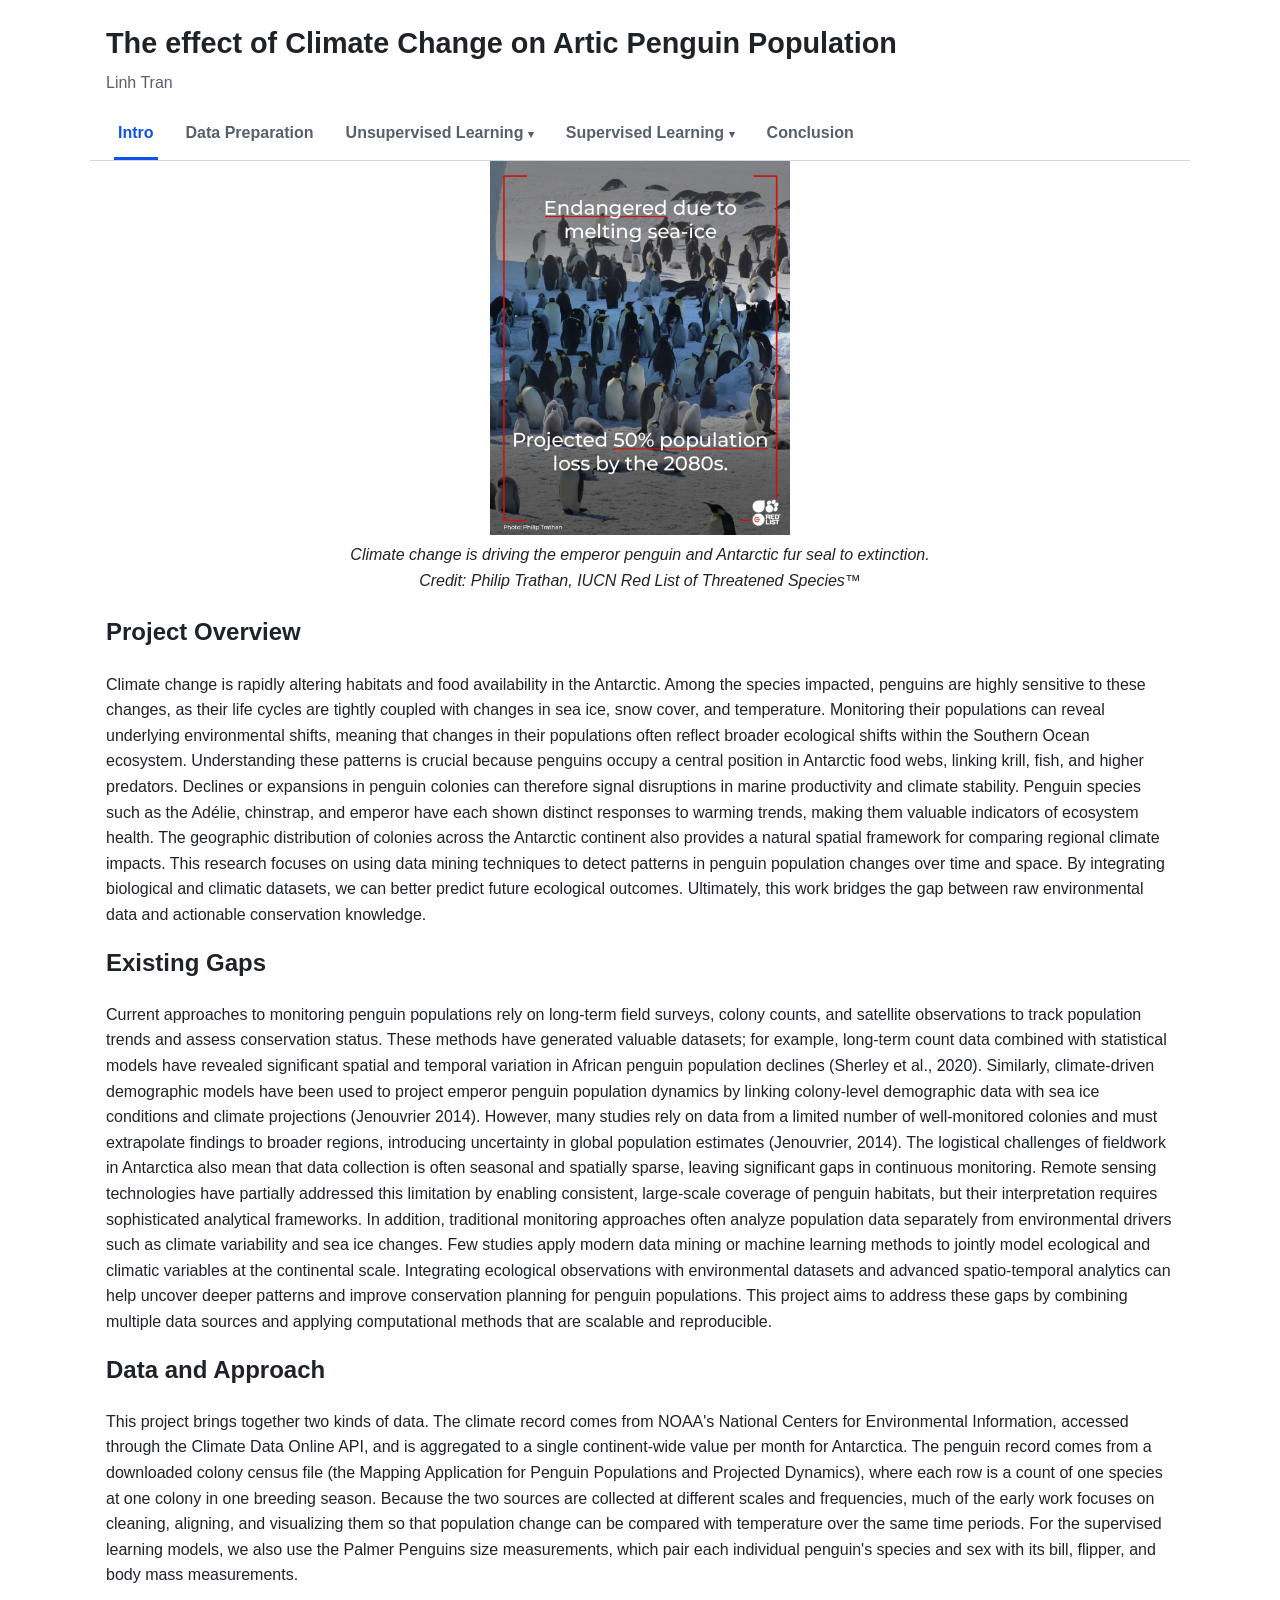
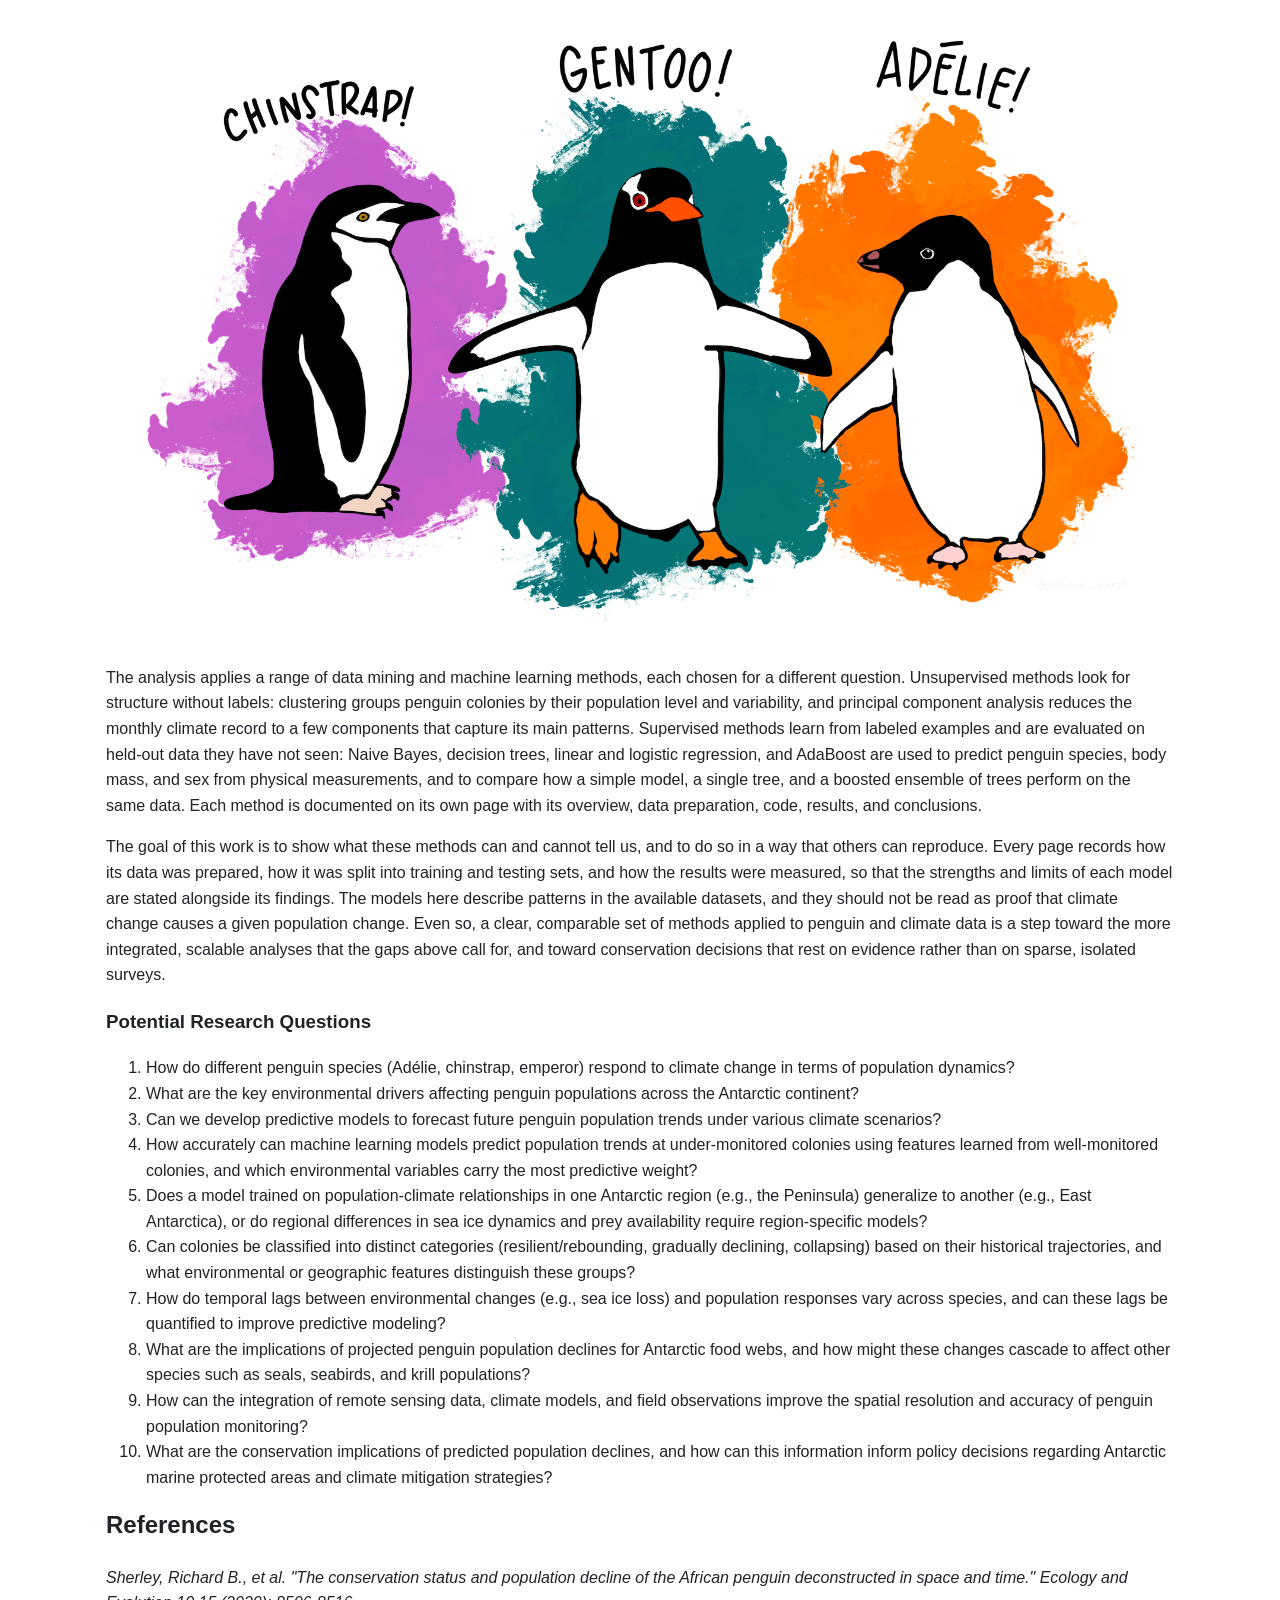
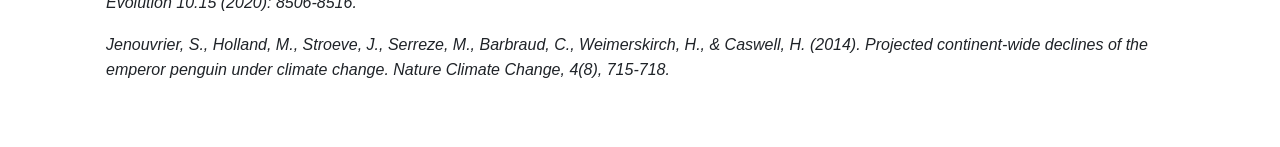
<file: index.html>
<!DOCTYPE html>
<html lang="en">
<head>
  <meta charset="UTF-8" />
  <meta name="viewport" content="width=device-width, initial-scale=1.0" />
  <title>Machine Learning Project</title>
  <link rel="stylesheet" href="style.css" />
</head>
<body>

  <header>
    <h1>The effect of Climate Change on Artic Penguin Population</h1>
    <p class="subtitle">Linh Tran</p>
  </header>

  <nav>
    <a href="index.html" class="active">Intro</a>
    <a href="dataprep.html">Data Preparation</a>
    <div class="dropdown">
      <a href="clustering.html" class="dropdown-toggle">Unsupervised Learning <span class="caret">▾</span></a>
      <div class="dropdown-menu">
        <a href="clustering.html">Clustering</a>
        <a href="pca.html">Principal Component Analysis</a>
      </div>
    </div>
    <div class="dropdown">
      <a href="naivebayes.html" class="dropdown-toggle">Supervised Learning <span class="caret">▾</span></a>
      <div class="dropdown-menu">
        <a href="naivebayes.html">Naive Bayes</a>
        <a href="decisiontrees.html">Decision Trees</a>
        <a href="regression.html">Regression</a>
        <a href="adaboost.html">AdaBoost</a>
      </div>
    </div>
    <a href="conclusion.html">Conclusion</a>
  </nav>

    <div style="text-align: center;">
        <img src="image/introPic.png" alt="Penguins on ice" style="width: 300px; height: auto;"/>
        <figcaption>
            <i>
            Climate change is driving the emperor penguin and Antarctic fur seal to extinction. 
            <br>
            Credit: Philip Trathan, IUCN Red List of Threatened Species™
            </i>
        </figcaption>
        </div>

  <main>
    <h2>Project Overview</h2>
    <p>
      Climate change is rapidly altering habitats and food availability in the Antarctic. Among the species impacted, penguins are highly sensitive to these changes, as their life cycles are tightly coupled with changes in sea ice, snow cover, and temperature. Monitoring their populations can reveal underlying environmental shifts, meaning that changes in their populations often reflect broader ecological shifts within the Southern Ocean ecosystem. Understanding these patterns is crucial because penguins occupy a central position in Antarctic food webs, linking krill, fish, and higher predators. Declines or expansions in penguin colonies can therefore signal disruptions in marine productivity and climate stability. Penguin species such as the Adélie, chinstrap, and emperor have each shown distinct responses to warming trends, making them valuable indicators of ecosystem health. The geographic distribution of colonies across the Antarctic continent also provides a natural spatial framework for comparing regional climate impacts. This research focuses on using data mining techniques to detect patterns in penguin population changes over time and space. By integrating biological and climatic datasets, we can better predict future ecological outcomes. Ultimately, this work bridges the gap between raw environmental data and actionable conservation knowledge.
    </p>

    <h2>Existing Gaps</h2>
    <p>
      Current approaches to monitoring penguin populations rely on long-term field surveys, colony counts, and satellite observations to track population trends and assess conservation status. These methods have generated valuable datasets; for example, long-term count data combined with statistical models have revealed significant spatial and temporal variation in African penguin population declines (Sherley et al., 2020). Similarly, climate-driven demographic models have been used to project emperor penguin population dynamics by linking colony-level demographic data with sea ice conditions and climate projections (Jenouvrier 2014). However, many studies rely on data from a limited number of well-monitored colonies and must extrapolate findings to broader regions, introducing uncertainty in global population estimates (Jenouvrier, 2014). The logistical challenges of fieldwork in Antarctica also mean that data collection is often seasonal and spatially sparse, leaving significant gaps in continuous monitoring. Remote sensing technologies have partially addressed this limitation by enabling consistent, large-scale coverage of penguin habitats, but their interpretation requires sophisticated analytical frameworks. In addition, traditional monitoring approaches often analyze population data separately from environmental drivers such as climate variability and sea ice changes. Few studies apply modern data mining or machine learning methods to jointly model ecological and climatic variables at the continental scale. Integrating ecological observations with environmental datasets and advanced spatio-temporal analytics can help uncover deeper patterns and improve conservation planning for penguin populations. This project aims to address these gaps by combining multiple data sources and applying computational methods that are scalable and reproducible.
    </p>

    <h2>Data and Approach</h2>
    <p>
      This project brings together two kinds of data. The climate record comes from NOAA's National Centers for Environmental Information, accessed through the Climate Data Online API, and is aggregated to a single continent-wide value per month for Antarctica. The penguin record comes from a downloaded colony census file (the Mapping Application for Penguin Populations and Projected Dynamics), where each row is a count of one species at one colony in one breeding season. Because the two sources are collected at different scales and frequencies, much of the early work focuses on cleaning, aligning, and visualizing them so that population change can be compared with temperature over the same time periods. For the supervised learning models, we also use the Palmer Penguins size measurements, which pair each individual penguin's species and sex with its bill, flipper, and body mass measurements.
    </p>
    <div style="text-align: center;">
      <img src="image/palmer_penguin_dataset.png" alt="Palmer Penguins dataset" style="max-width: 100%; height: auto;"/>
    </div>
    <p>
      The analysis applies a range of data mining and machine learning methods, each chosen for a different question. Unsupervised methods look for structure without labels: clustering groups penguin colonies by their population level and variability, and principal component analysis reduces the monthly climate record to a few components that capture its main patterns. Supervised methods learn from labeled examples and are evaluated on held-out data they have not seen: Naive Bayes, decision trees, linear and logistic regression, and AdaBoost are used to predict penguin species, body mass, and sex from physical measurements, and to compare how a simple model, a single tree, and a boosted ensemble of trees perform on the same data. Each method is documented on its own page with its overview, data preparation, code, results, and conclusions.
    </p>
    <p>
      The goal of this work is to show what these methods can and cannot tell us, and to do so in a way that others can reproduce. Every page records how its data was prepared, how it was split into training and testing sets, and how the results were measured, so that the strengths and limits of each model are stated alongside its findings. The models here describe patterns in the available datasets, and they should not be read as proof that climate change causes a given population change. Even so, a clear, comparable set of methods applied to penguin and climate data is a step toward the more integrated, scalable analyses that the gaps above call for, and toward conservation decisions that rest on evidence rather than on sparse, isolated surveys.
    </p>

    <h3>Potential Research Questions</h3>
    <ol>
      <li>How do different penguin species (Adélie, chinstrap, emperor) respond to climate change in terms of population dynamics?</li>
      <li>What are the key environmental drivers affecting penguin populations across the Antarctic continent?</li>
      <li>Can we develop predictive models to forecast future penguin population trends under various climate scenarios?</li>
      <li>How accurately can machine learning models predict population trends at under-monitored colonies using features learned from well-monitored colonies, and which environmental variables carry the most predictive weight?</li>
      <li>Does a model trained on population-climate relationships in one Antarctic region (e.g., the Peninsula) generalize to another (e.g., East Antarctica), or do regional differences in sea ice dynamics and prey availability require region-specific models?</li>
      <li>Can colonies be classified into distinct categories (resilient/rebounding, gradually declining, collapsing) based on their historical trajectories, and what environmental or geographic features distinguish these groups?</li>
      <li>How do temporal lags between environmental changes (e.g., sea ice loss) and population responses vary across species, and can these lags be quantified to improve predictive modeling?</li>
      <li>What are the implications of projected penguin population declines for Antarctic food webs, and how might these changes cascade to affect other species such as seals, seabirds, and krill populations?</li>
      <li>How can the integration of remote sensing data, climate models, and field observations improve the spatial resolution and accuracy of penguin population monitoring?</li>
      <li>What are the conservation implications of predicted population declines, and how can this information inform policy decisions regarding Antarctic marine protected areas and climate mitigation strategies?</li>
    </ol>

    <h2>References</h2>
    <p>
      <i>Sherley, Richard B., et al. "The conservation status and population decline of the African penguin deconstructed in space and time." Ecology and Evolution 10.15 (2020): 8506-8516.</i>
    </p>
    <p>
      <i>Jenouvrier, S., Holland, M., Stroeve, J., Serreze, M., Barbraud, C., Weimerskirch, H., & Caswell, H. (2014). Projected continent-wide declines of the emperor penguin under climate change. Nature Climate Change, 4(8), 715-718.</i>
    </p>
  </main>

</body>
</html>
</file>
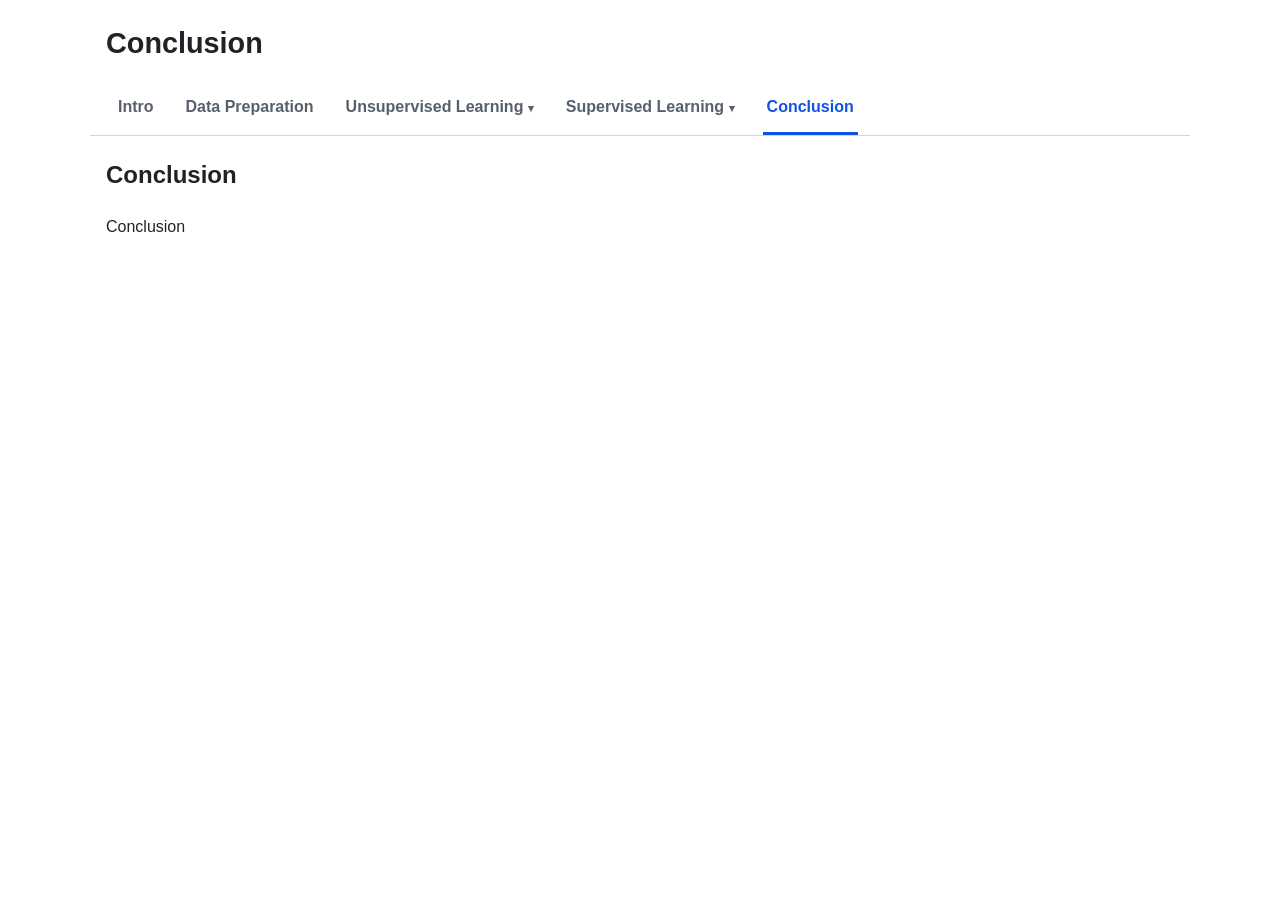
<file: conclusion.html>
<!DOCTYPE html>
<html lang="en">
<head>
  <meta charset="UTF-8" />
  <meta name="viewport" content="width=device-width, initial-scale=1.0" />
  <title>Conclusion</title>
  <link rel="stylesheet" href="style.css" />
</head>
<body>

  <header>
    <h1>Conclusion</h1>
  </header>

  <nav>
    <a href="index.html">Intro</a>
    <a href="dataprep.html">Data Preparation</a>
    <div class="dropdown">
      <a href="clustering.html" class="dropdown-toggle">Unsupervised Learning <span class="caret">▾</span></a>
      <div class="dropdown-menu">
        <a href="clustering.html">Clustering</a>
        <a href="pca.html">Principal Component Analysis</a>
      </div>
    </div>
    <div class="dropdown">
      <a href="naivebayes.html" class="dropdown-toggle">Supervised Learning <span class="caret">▾</span></a>
      <div class="dropdown-menu">
        <a href="naivebayes.html">Naive Bayes</a>
        <a href="decisiontrees.html">Decision Trees</a>
        <a href="regression.html">Regression</a>
        <a href="adaboost.html">AdaBoost</a>
      </div>
    </div>
    <a href="conclusion.html" class="active">Conclusion</a>
  </nav>

  <main>
    <h2>Conclusion</h2>
    <p>
      Conclusion
    </p>
  </main>

</body>
</html>
</file>
<file: style.css>
/* ============================================
   Shared stylesheet — used by index.html,
   method.html, and conclusion.html
   ============================================ */

:root {
  --max-width: 1100px;
  --accent: #0e53e8;
  --text: #1f2328;
  --muted: #57606a;
  --border: #d0d7de;
  --bg: #ffffff;
}

* {
  box-sizing: border-box;
}

body {
  margin: 0;
  font-family: -apple-system, BlinkMacSystemFont, "Segoe UI", Roboto,
    Helvetica, Arial, sans-serif;
  color: var(--text);
  background: var(--bg);
  line-height: 1.6;
}

/* ---------- Header / title ---------- */

header {
  max-width: var(--max-width);
  margin: 0 auto;
  padding: 1.25rem 1rem 0.75rem;
}

header h1 {
  margin: 0 0 0.25rem;
  font-size: 1.8rem;
}

header p.subtitle {
  margin: 0;
  color: var(--muted);
}

/* ---------- Nav bar (the "tabs") ---------- */

nav {
  max-width: var(--max-width);
  margin: 0 auto;
  padding: 0 1.5rem;
  border-bottom: 1px solid var(--border);
  display: flex;
  gap: 1.5rem;
}

nav a {
  display: inline-block;
  padding: 0.75rem 0.25rem;
  text-decoration: none;
  color: var(--muted);
  font-weight: 600;
  border-bottom: 3px solid transparent;
}

nav a:hover {
  color: var(--text);
}

nav a.active {
  color: var(--accent);
  border-bottom-color: var(--accent);
}

/* ---------- Dropdown groups in nav ---------- */

nav .dropdown {
  position: relative;
}

nav .dropdown-toggle.active {
  color: var(--accent);
  border-bottom-color: var(--accent);
}

nav .dropdown-toggle .caret {
  font-size: 0.7em;
}

nav .dropdown-menu {
  display: none;
  position: absolute;
  top: 100%;
  left: 0;
  z-index: 10;
  min-width: 100%;
  white-space: nowrap;
  background: var(--bg);
  border: 1px solid var(--border);
  border-radius: 8px;
  padding: 0.25rem 0;
  box-shadow: 0 4px 12px rgba(0, 0, 0, 0.08);
}

nav .dropdown:hover .dropdown-menu,
nav .dropdown:focus-within .dropdown-menu {
  display: block;
}

nav .dropdown-menu a {
  display: block;
  padding: 0.5rem 1rem;
  border-bottom: none;
}

nav .dropdown-menu a:hover {
  background: #f6f8fa;
}

/* ---------- Page content ---------- */

main {
  max-width: var(--max-width);
  margin: 0 auto;
  padding: 1.25rem 1rem 3rem;
}

main h2 {
  margin-top: 0;
}

/* ---------- Footer ---------- */

footer {
  max-width: var(--max-width);
  margin: 0 auto;
  padding: 1.5rem;
  color: var(--muted);
  font-size: 0.875rem;
  border-top: 1px solid var(--border);
}
</file>
